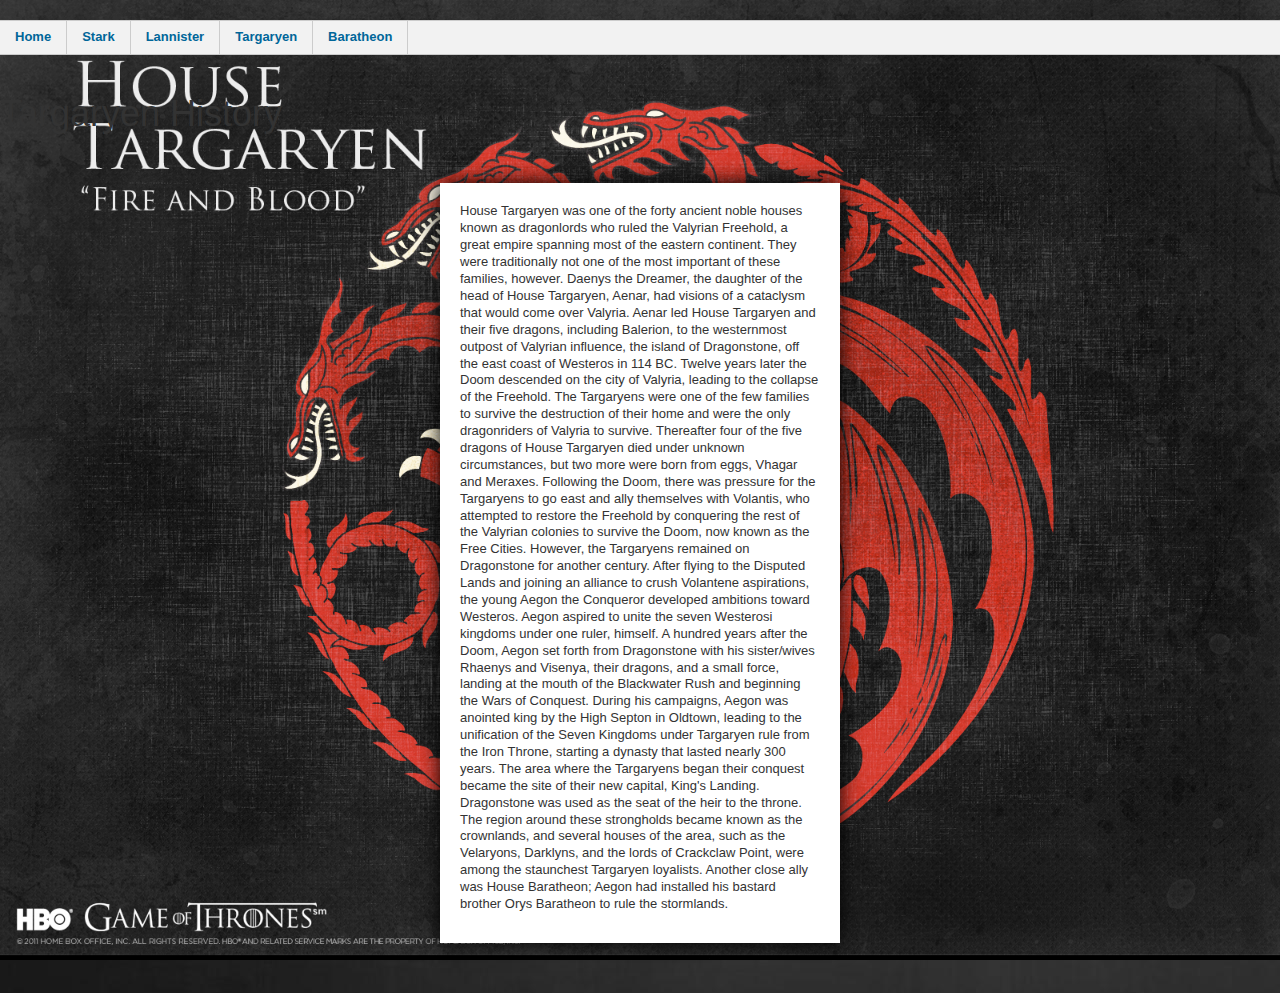
<file: GOT/targaryen.html>
<!DOCTYPE html>
<html lang="en">
	<head>
		<meta charset="utf-8">
		<meta http-equiv="X-UA-Compatible" content="IE=edge">
		<meta name="viewport" content="width=device-width, initial-scale=1">
		<meta name="description" content="{addDescription}">
		<meta name="author" content="{CB}">
		<title>cb</title>
		<link rel="stylesheet" type="text/css" href="bootstrap.css">
		<link rel="stylesheet" type="text/css" href="got.css">
		<script src="jquery.js"></script>
		<script src=bootstrap.js></script>
	</head>
<style>
      #nav {
      width: 100%;
      float: left;
      margin: 0 0 3em 0;
      padding: 0;
      list-style: none;
      background-color: #f2f2f2;
      border-bottom: 1px solid #ccc; 
      border-top: 1px solid #ccc; }
   #nav li {
      float: left; }
   #nav li a {
      display: block;
      padding: 8px 15px;
      text-decoration: none;
      font-weight: bold;
      color: #069;
      border-right: 1px solid #ccc; }
   #nav li a:hover {
      color: #c00;
      background-color: #fff; }
   body {
      background-color: #555; 
      font: small/1.3 Arial, Helvetica, sans-serif; }
   #wrap {
      width: 750px;
      margin: 0 auto;
      background-color: #fff; }
     #content {
      padding: 0 50px 50px; }
</style>
	<body background="fond.jpg">
	<div>
			<ul id="nav">
			<li><a href="GOT.html">Home</a></li>
			<li><a href="Stark.html">Stark</a></li>
			<li><a href="Lannister.html">Lannister</a></li>
			<li><a href="Targaryen.html">Targaryen</a></li>
			<li><a href="Baratheon.html">Baratheon</a></li>
			</ul>
		</div>
		
			<img id="background-img" class="bg" src="targaryen.jpg" border="0" alt="Image and video hosting by TinyPic" >
			<h1>Targaryen History</h1>
	
		<div id="page-wrap"> 
		<p>House Targaryen was one of the forty ancient noble houses known as dragonlords who ruled the Valyrian Freehold, a great empire spanning most of the eastern continent. They were traditionally not one of the most important of these families, however. Daenys the Dreamer, the daughter of the head of House Targaryen, Aenar, had visions of a cataclysm that would come over Valyria. Aenar led House Targaryen and their five dragons, including Balerion, to the westernmost outpost of Valyrian influence, the island of Dragonstone, off the east coast of Westeros in 114 BC. Twelve years later the Doom descended on the city of Valyria, leading to the collapse of the Freehold. The Targaryens were one of the few families to survive the destruction of their home and were the only dragonriders of Valyria to survive. Thereafter four of the five dragons of House Targaryen died under unknown circumstances, but two more were born from eggs, Vhagar and Meraxes.

Following the Doom, there was pressure for the Targaryens to go east and ally themselves with Volantis, who attempted to restore the Freehold by conquering the rest of the Valyrian colonies to survive the Doom, now known as the Free Cities. However, the Targaryens remained on Dragonstone for another century. After flying to the Disputed Lands and joining an alliance to crush Volantene aspirations, the young Aegon the Conqueror developed ambitions toward Westeros.

Aegon aspired to unite the seven Westerosi kingdoms under one ruler, himself. A hundred years after the Doom, Aegon set forth from Dragonstone with his sister/wives Rhaenys and Visenya, their dragons, and a small force, landing at the mouth of the Blackwater Rush and beginning the Wars of Conquest. During his campaigns, Aegon was anointed king by the High Septon in Oldtown, leading to the unification of the Seven Kingdoms under Targaryen rule from the Iron Throne, starting a dynasty that lasted nearly 300 years. The area where the Targaryens began their conquest became the site of their new capital, King's Landing. Dragonstone was used as the seat of the heir to the throne. The region around these strongholds became known as the crownlands, and several houses of the area, such as the Velaryons, Darklyns, and the lords of Crackclaw Point, were among the staunchest Targaryen loyalists. Another close ally was House Baratheon; Aegon had installed his bastard brother Orys Baratheon to rule the stormlands.</div>
		</p>
		
				
		
	</body>
</html>
</file>
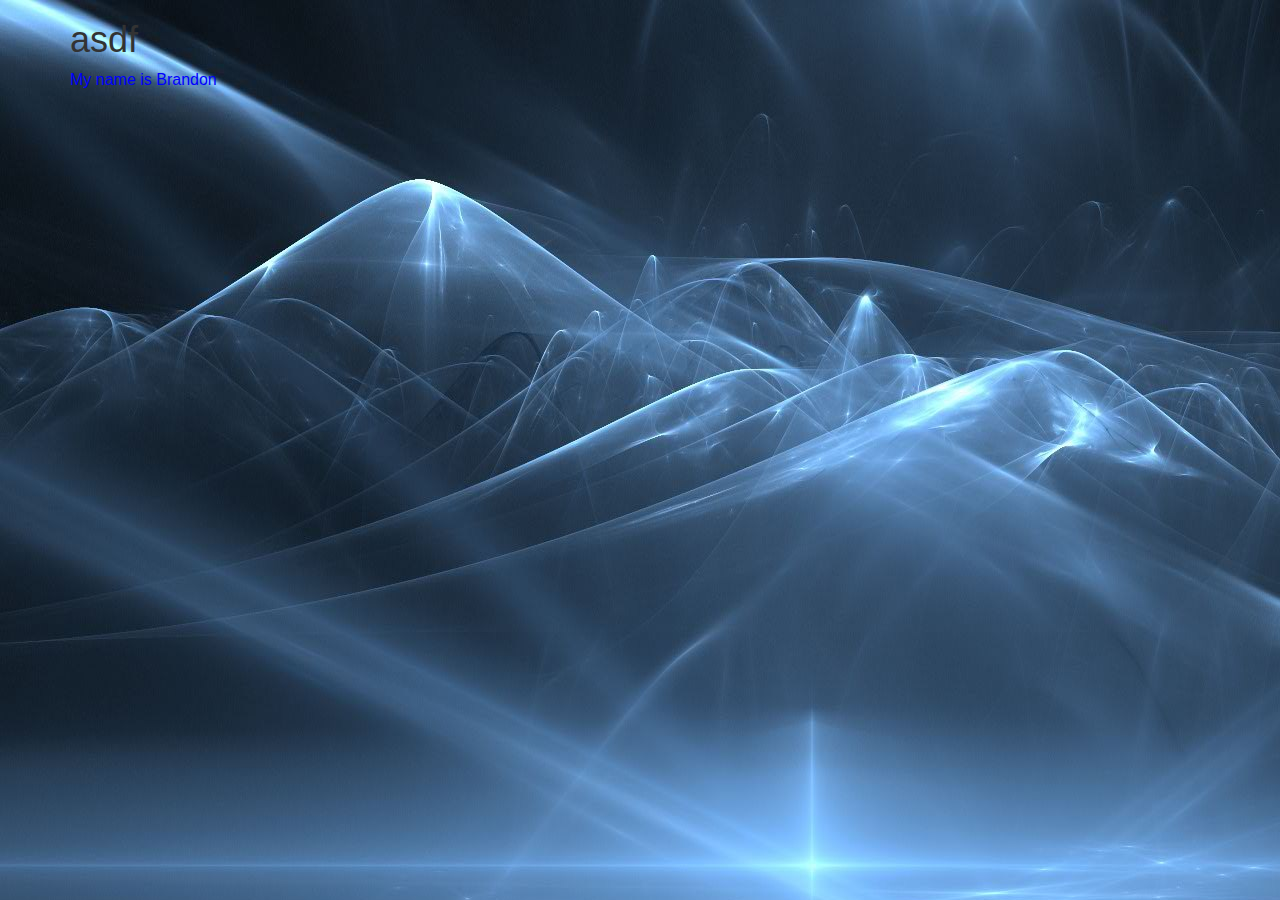
<file: hobbysite/1.html>
<!DOCTYPE html>
<html lang="en">
	<head>
		<meta charset="utf-8">
		<meta http-equiv="X-UA-Compatible" content="IE=edge">
		<meta name="viewport" content="width=device-width, initial-scale=1">
		<meta name="description" content="my website">
		<meta name="author" content="brandon">
		<title>Brandon's Mortal Kombat X Site</title>
		<link rel="stylesheet" type="text/css" href="bootstrap.css">
		<link rel="stylesheet" type="text/css" href="styles.css">
		<script src="jquery.js"></script>
		<script src="bootstrap.js"></script>
	</head>
	<body>
		<div class="container">
			<div class="row">
				<div class="col-sm-12">
					<h1 id="awesomeText">asdf</h1>
					<p class="soft center">My name is Brandon</p>
					<a href="1.htm
						<img src="945086.jpg" alt="HTML tutorial" style="width:42px;height:42px;border:0;">
					</a>
				</div>
			</div>
		</div>
	</body>
</html>
</file>
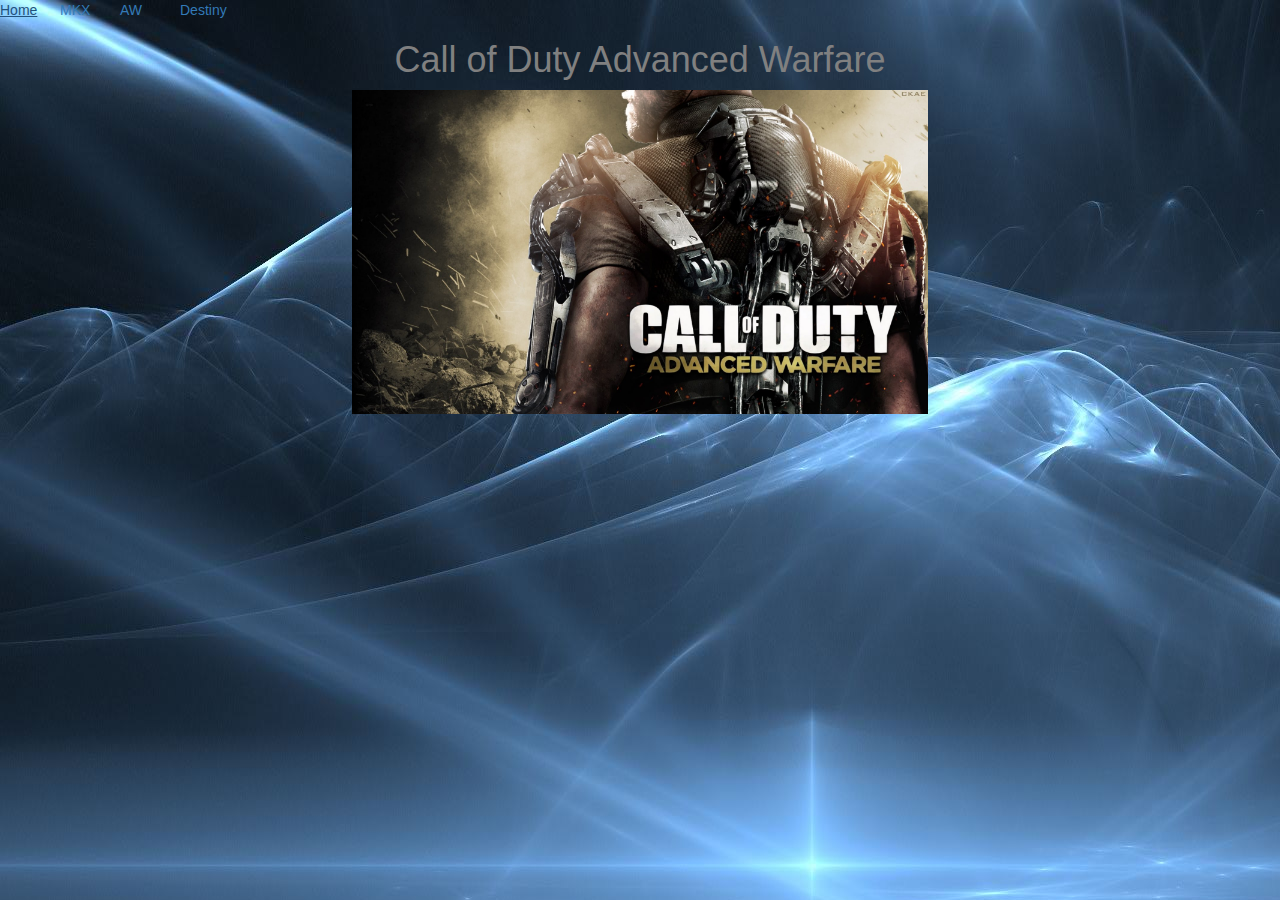
<file: hobbysite/AW.html>
<!DOCTYPE html>
<html lang="en">
	<head>
		<meta charset="utf-8">
		<meta http-equiv="X-UA-Compatible" content="IE=edge">
		<meta name="viewport" content="width=device-width, initial-scale=1">
		<meta name="description" content="my website">
		<meta name="author" content="brandon">
		<title>Advanced Warfare</title>
		<link rel="stylesheet" type="text/css" href="bootstrap.css">
		<link rel="stylesheet" type="text/css" href="styles.css">
		<script src="jquery.js"></script>
		<script src="bootstrap.js"></script>
		<link rel="shortcut icon" href="http://img2.wikia.nocookie.net/__cb20150326051332/jurassicpark/images/c/c2/Raptor_squad_Charlie_header_icon.jpg">
	<style>
	ul {
    list-style-type: none;
    margin: 0;
    padding: 0;
    overflow: hidden;
}

li {
    float: left;
}

a {
    display: block;
    width: 60px;
}

	</style>
	</head>
	<body>
		<ul>
			<li><a href="index.html">Home</a></li>
			<li><a href="MK.html">MKX</a></li>
			<li><a href="AW.html">AW</a></li>
			<li><a href="DS.html">Destiny</a></li>
		</ul>
			<div class="row">
					<div class="col-sm-12">
					<center><h1 style="color:grey; align="center"; font-size: 28pt">Call of Duty Advanced Warfare</h1></Center>
					<p class="soft center"></p>
					<p></P>
					<center><img src="maxresdefault.jpg" alt="mkx" height="324" width="576"></center>
			</div>
			</div>
	</body>
</html>
</file>
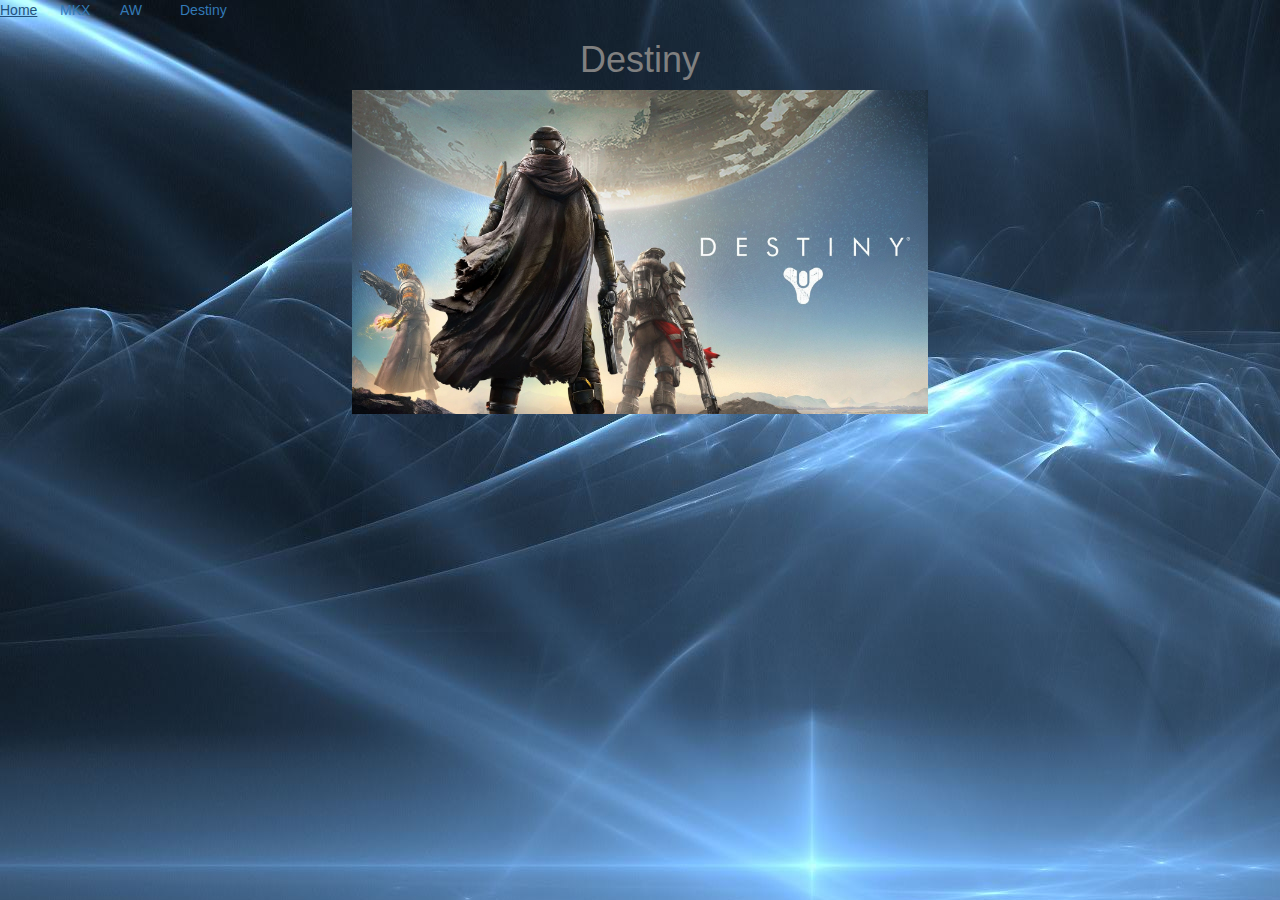
<file: hobbysite/DS.html>
<!DOCTYPE html>
<html lang="en">
	<head>
		<meta charset="utf-8">
		<meta http-equiv="X-UA-Compatible" content="IE=edge">
		<meta name="viewport" content="width=device-width, initial-scale=1">
		<meta name="description" content="my website">
		<meta name="author" content="brandon">
		<title>Advanced Warfare</title>
		<link rel="stylesheet" type="text/css" href="bootstrap.css">
		<link rel="stylesheet" type="text/css" href="styles.css">
		<script src="jquery.js"></script>
		<script src="bootstrap.js"></script>
		<link rel="shortcut icon" href="http://img2.wikia.nocookie.net/__cb20150326051332/jurassicpark/images/c/c2/Raptor_squad_Charlie_header_icon.jpg">
	<style>
	ul {
    list-style-type: none;
    margin: 0;
    padding: 0;
    overflow: hidden;
}

li {
    float: left;
}

a {
    display: block;
    width: 60px;
}
	</style>
	</head>
	<body>
		<ul>
			<li><a href="index.html">Home</a></li>
			<li><a href="MK.html">MKX</a></li>
			<li><a href="AW.html">AW</a></li>
			<li><a href="DS.html">Destiny</a></li>
		</ul>
		<div class="container">
			<div class="row">
				<div class="col-sm-12">
					<center><h1 style="color:grey; align="center"; font-size: 28pt">Destiny</h1></center>
					<p class="soft center"></p>
					<p></p>
					<center><img src="destiny_game.jpg" alt="destiny" height="324" width="576"></center>
				</div>
			</div>
		</div>
	</body>
</html>
</file>
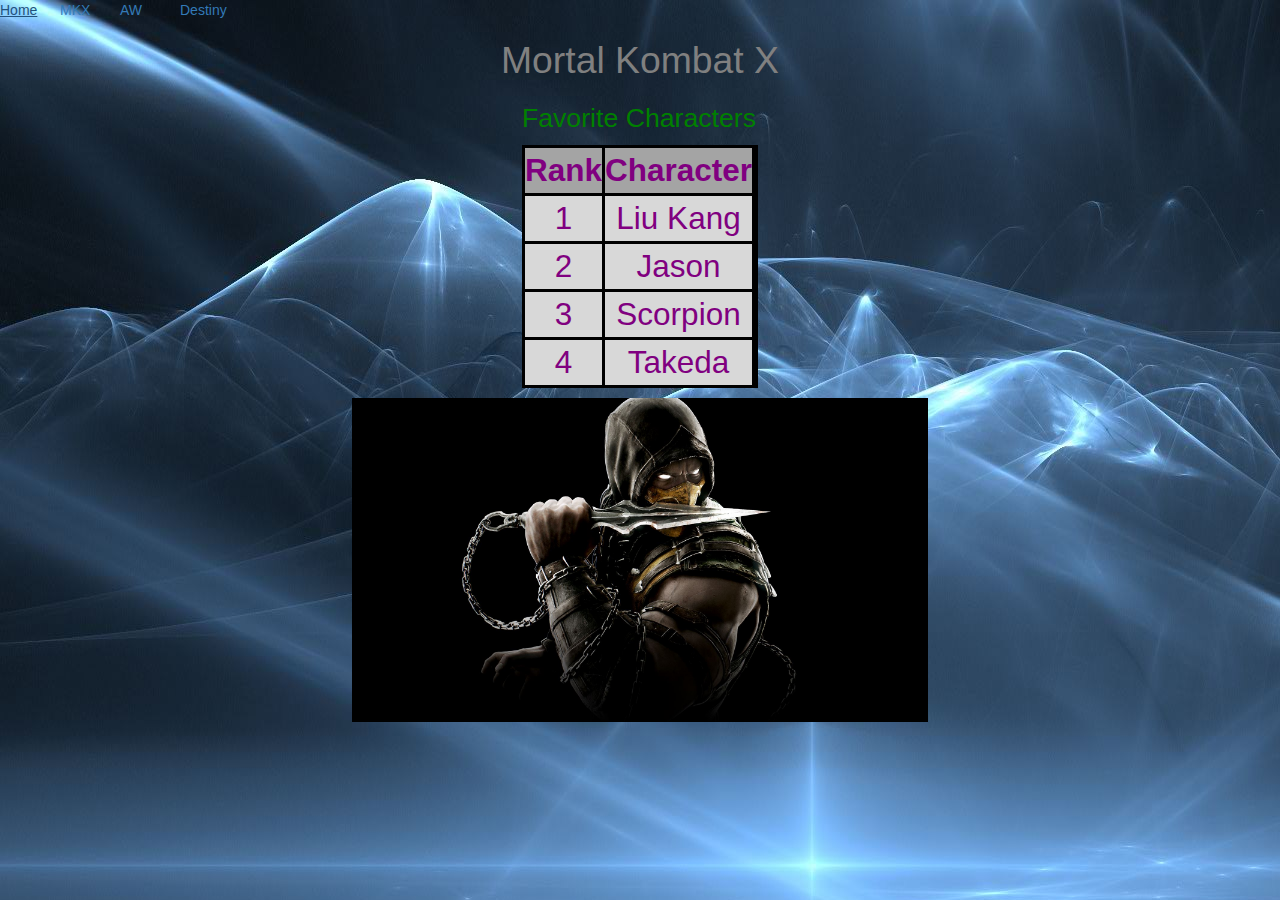
<file: hobbysite/MK.html>
<!DOCTYPE html>
<html lang="en">
	<head>
		<meta charset="utf-8">
		<meta http-equiv="X-UA-Compatible" content="IE=edge">
		<meta name="viewport" content="width=device-width, initial-scale=1">
		<meta name="description" content="my website">
		<meta name="author" content="brandon">
		<title>Mortal Kombat X</title>
		<link rel="stylesheet" type="text/css" href="bootstrap.css">
		<link rel="stylesheet" type="text/css" href="styles.css">
		<script src="jquery.js"></script>
		<script src="bootstrap.js"></script>
		<link rel="shortcut icon" href="http://img2.wikia.nocookie.net/__cb20150326051332/jurassicpark/images/c/c2/Raptor_squad_Charlie_header_icon.jpg">
		<style>
	table, th, td {
    border: 3px solid black; color:purple; font-size:1.5em
}
ul {
    list-style-type: none;
    margin: 0;
    padding: 0;
    overflow: hidden;
}

li {
    float: left;
}

a {
    display: block;
    width: 60px;
}
		</style>
	</head>
	<body>
		<ul>
			<li><a href="index.html">Home</a></li>
			<li><a href="MK.html">MKX</a></li>
			<li><a href="AW.html">AW</a></li>
			<li><a href="DS.html">Destiny</a></li>
		</ul>
		<div class="container">
			<div class="row">
				<div class="col-sm-12">
					<h1 align="center"; style="color:grey; font-size: 28pt">Mortal Kombat X</h1>
					<p class="soft center"></p>
					<table align="center">
						<caption style="color:Green; font-size: 20pt">Favorite Characters</caption>
						<tr>
							<th align="center"; bgcolor="#A4A4A4">Rank</th>
							<th bgcolor="#A4A4A4">Character</th>
						</tr>
						<tr>
							<td align="center"; bgcolor="#D8D8D8">1</td>
							<td align="center"; bgcolor="#D8D8D8">Liu Kang</td>
						</tr>
						<tr>
							<td align="center"; bgcolor="#D8D8D8">2</td>
							<td align="center"; bgcolor="#D8D8D8">Jason</td>
						</tr>
						<tr>
							<td align="center"; bgcolor="#D8D8D8">3</td>
							<td align="center"; bgcolor="#D8D8D8">Scorpion</td>
						</tr>
						<tr>
							<td align="center"; bgcolor="#D8D8D8">4</td>
							<td align="center"; bgcolor="#D8D8D8">Takeda<td>
						</tr>
					</table>
					<div>
						<p></p>
						<center><img src="945086.jpg" alt="mkx"  align="center" height="324" width="576"></center>
						
				</div>
		</div>
	</body>
</html>
</file>
<file: GOT/got.css>
.holder{
width:auto;
display: inline-block;
}
.holder img{
width:300px;
height:auto;
} 
.bg {
width:100%;
position:absolute;
top:0;
left:0;
z-index: -1;
}
element.style {
}
#page-wrap {
    position: relative;
    z-index: 2;
    width: 400px;
    margin: 50px auto;
    padding: 20px;
    background: white;
    -moz-box-shadow: 0 0 20px black;
    -webkit-box-shadow: 0 0 20px black;
    box-shadow: 0 0 20px black;
}
* {
    margin: 0;
    padding: 0;
}
user agent stylesheetdiv {
    display: block;
</file>
<file: hobbysite/styles.css>
body{
background-image: url(1359503.jpg);
}
p{
	font:16px/1.3 'Open Sans', sans-serif;
	color: #0000FF;
}
</file>
